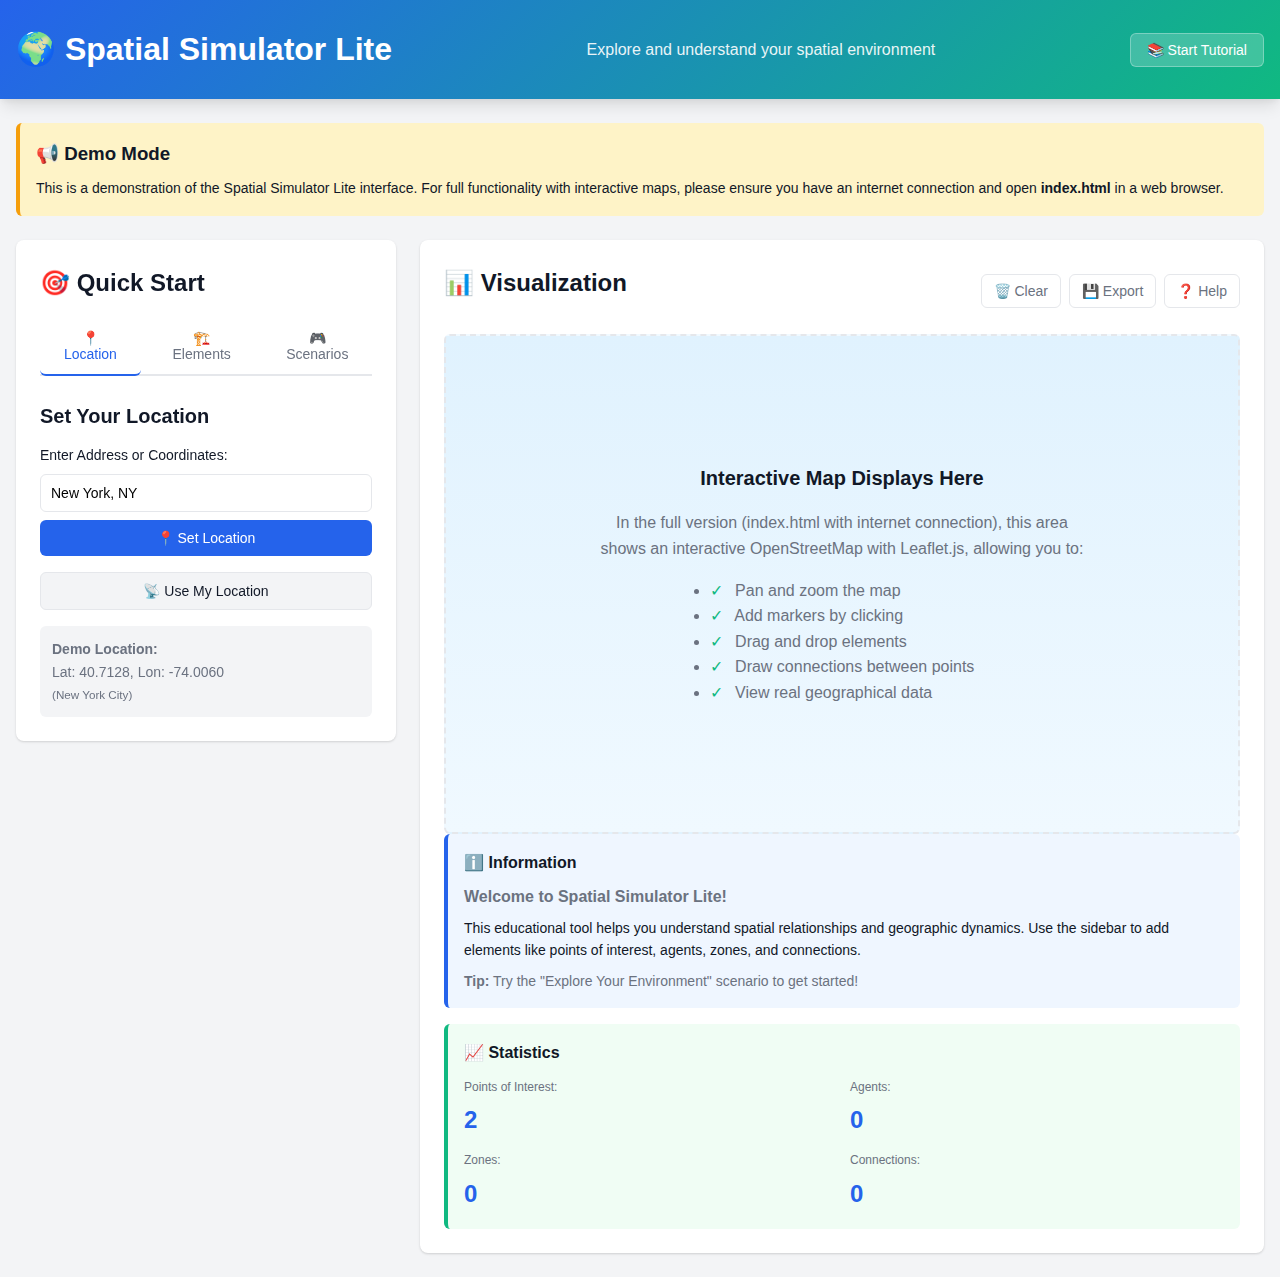
<file: demo.html>
<!DOCTYPE html>
<html lang="en">
<head>
    <meta charset="UTF-8">
    <meta name="viewport" content="width=device-width, initial-scale=1.0">
    <title>Spatial Simulator Lite - Demo</title>
    <link rel="stylesheet" href="styles.css">
    <style>
        /* Demo-specific styles */
        .demo-map {
            width: 100%;
            height: 500px;
            background: linear-gradient(to bottom, #e0f2fe 0%, #f0f9ff 100%);
            border: 2px dashed var(--border-color);
            border-radius: 0.375rem;
            display: flex;
            align-items: center;
            justify-content: center;
            color: var(--text-secondary);
            font-size: 1rem;
            text-align: center;
            padding: 2rem;
        }
        
        .demo-notice {
            background-color: #fef3c7;
            border-left: 4px solid #f59e0b;
            padding: 1rem;
            margin-bottom: 1rem;
            border-radius: 0.375rem;
        }
        
        .feature-check {
            color: var(--secondary-color);
            margin-right: 0.5rem;
        }
    </style>
</head>
<body>
    <!-- Header -->
    <header>
        <div class="container">
            <h1>🌍 Spatial Simulator Lite</h1>
            <p class="subtitle">Explore and understand your spatial environment</p>
            <button id="tutorial-btn" class="btn-tutorial">📚 Start Tutorial</button>
        </div>
    </header>

    <!-- Demo Notice -->
    <div class="container" style="margin-top: 1.5rem;">
        <div class="demo-notice">
            <h3 style="margin: 0 0 0.5rem 0;">📢 Demo Mode</h3>
            <p style="margin: 0; font-size: 0.875rem;">
                This is a demonstration of the Spatial Simulator Lite interface. 
                For full functionality with interactive maps, please ensure you have an internet connection 
                and open <strong>index.html</strong> in a web browser.
            </p>
        </div>
    </div>

    <!-- Main Container -->
    <div class="container main-content">
        
        <!-- Sidebar Panel -->
        <aside class="sidebar">
            <div class="panel">
                <h2>🎯 Quick Start</h2>
                <div class="tabs">
                    <button class="tab-btn active" data-tab="location">📍 Location</button>
                    <button class="tab-btn" data-tab="elements">🏗️ Elements</button>
                    <button class="tab-btn" data-tab="scenarios">🎮 Scenarios</button>
                </div>

                <!-- Location Tab -->
                <div id="location-tab" class="tab-content active">
                    <h3>Set Your Location</h3>
                    <div class="form-group">
                        <label for="user-location">Enter Address or Coordinates:</label>
                        <input type="text" id="user-location" placeholder="e.g., New York, NY" class="input-field" value="New York, NY">
                        <button class="btn-primary">📍 Set Location</button>
                    </div>
                    <div class="form-group">
                        <button class="btn-secondary">📡 Use My Location</button>
                    </div>
                    <div class="info-box">
                        <strong>Demo Location:</strong><br>
                        Lat: 40.7128, Lon: -74.0060<br>
                        <small>(New York City)</small>
                    </div>
                </div>

                <!-- Elements Tab -->
                <div id="elements-tab" class="tab-content">
                    <h3>Manage Elements</h3>
                    
                    <div class="element-section">
                        <h4>🏪 Points of Interest</h4>
                        <select class="input-field">
                            <option value="school">🏫 School</option>
                            <option value="hospital">🏥 Hospital</option>
                            <option value="park">🌳 Park</option>
                            <option value="store">🏪 Store</option>
                            <option value="restaurant">🍽️ Restaurant</option>
                        </select>
                        <input type="text" placeholder="Name" class="input-field">
                        <button class="btn-primary">➕ Add POI</button>
                        <div class="element-list">
                            <div class="element-item">
                                <div class="element-item-info">
                                    <div class="element-item-name">Central Park</div>
                                    <div class="element-item-type">Park</div>
                                </div>
                                <button class="btn-remove">×</button>
                            </div>
                            <div class="element-item">
                                <div class="element-item-info">
                                    <div class="element-item-name">City Hospital</div>
                                    <div class="element-item-type">Hospital</div>
                                </div>
                                <button class="btn-remove">×</button>
                            </div>
                        </div>
                    </div>

                    <div class="element-section">
                        <h4>👤 Agents (People)</h4>
                        <input type="text" placeholder="Agent name" class="input-field">
                        <select class="input-field">
                            <option value="resident">🏠 Resident</option>
                            <option value="worker">💼 Worker</option>
                            <option value="student">🎓 Student</option>
                            <option value="visitor">🚶 Visitor</option>
                        </select>
                        <button class="btn-primary">➕ Add Agent</button>
                    </div>

                    <div class="element-section">
                        <h4>🗺️ Zones</h4>
                        <select class="input-field">
                            <option value="residential">🏘️ Residential</option>
                            <option value="commercial">🏢 Commercial</option>
                            <option value="industrial">🏭 Industrial</option>
                            <option value="recreational">🎪 Recreational</option>
                        </select>
                        <input type="text" placeholder="Zone name" class="input-field">
                        <button class="btn-primary">➕ Add Zone</button>
                    </div>

                    <div class="element-section">
                        <h4>🛣️ Connections</h4>
                        <select class="input-field">
                            <option value="road">🚗 Road</option>
                            <option value="bus">🚌 Bus Route</option>
                            <option value="train">🚆 Train</option>
                            <option value="bike">🚴 Bike Path</option>
                            <option value="walk">🚶 Walking Path</option>
                        </select>
                        <button class="btn-primary">➕ Add Connection</button>
                    </div>
                </div>

                <!-- Scenarios Tab -->
                <div id="scenarios-tab" class="tab-content">
                    <h3>Learning Scenarios</h3>
                    
                    <div class="scenario-card">
                        <h4>🔍 Explore Your Environment</h4>
                        <p>Discover the key features of your immediate surroundings.</p>
                        <button class="btn-scenario">Start Scenario</button>
                    </div>

                    <div class="scenario-card">
                        <h4>🚌 Transportation Impact</h4>
                        <p>See how changes in transportation affect accessibility.</p>
                        <button class="btn-scenario">Start Scenario</button>
                    </div>

                    <div class="scenario-card">
                        <h4>🏘️ Urban Planning</h4>
                        <p>Design and analyze different urban layouts.</p>
                        <button class="btn-scenario">Start Scenario</button>
                    </div>

                    <div class="scenario-card">
                        <h4>📊 Distance Analysis</h4>
                        <p>Calculate and visualize distances between points.</p>
                        <button class="btn-scenario">Start Scenario</button>
                    </div>
                </div>
            </div>
        </aside>

        <!-- Main Visualization Area -->
        <main class="visualization-area">
            <div class="panel">
                <div class="viz-header">
                    <h2>📊 Visualization</h2>
                    <div class="viz-controls">
                        <button class="btn-icon" title="Clear Map">🗑️ Clear</button>
                        <button class="btn-icon" title="Export Data">💾 Export</button>
                        <button class="btn-icon" title="Help">❓ Help</button>
                    </div>
                </div>
                
                <!-- Demo Map Placeholder -->
                <div class="demo-map">
                    <div>
                        <h3 style="margin-top: 0;">Interactive Map Displays Here</h3>
                        <p style="max-width: 500px; margin: 1rem auto;">
                            In the full version (index.html with internet connection), 
                            this area shows an interactive OpenStreetMap with Leaflet.js, 
                            allowing you to:
                        </p>
                        <ul style="text-align: left; display: inline-block;">
                            <li><span class="feature-check">✓</span> Pan and zoom the map</li>
                            <li><span class="feature-check">✓</span> Add markers by clicking</li>
                            <li><span class="feature-check">✓</span> Drag and drop elements</li>
                            <li><span class="feature-check">✓</span> Draw connections between points</li>
                            <li><span class="feature-check">✓</span> View real geographical data</li>
                        </ul>
                    </div>
                </div>

                <!-- Info Panel -->
                <div class="info-panel">
                    <h3>ℹ️ Information</h3>
                    <div>
                        <h4 style="margin: 0 0 0.5rem 0;">Welcome to Spatial Simulator Lite!</h4>
                        <p style="margin: 0; font-size: 0.875rem;">
                            This educational tool helps you understand spatial relationships and geographic dynamics. 
                            Use the sidebar to add elements like points of interest, agents, zones, and connections.
                        </p>
                        <p style="margin: 0.5rem 0 0 0; font-size: 0.875rem; color: var(--text-secondary);">
                            <strong>Tip:</strong> Try the "Explore Your Environment" scenario to get started!
                        </p>
                    </div>
                </div>

                <!-- Statistics Panel -->
                <div class="stats-panel">
                    <h3>📈 Statistics</h3>
                    <div class="stats-grid">
                        <div class="stat-item">
                            <span class="stat-label">Points of Interest:</span>
                            <span class="stat-value">2</span>
                        </div>
                        <div class="stat-item">
                            <span class="stat-label">Agents:</span>
                            <span class="stat-value">0</span>
                        </div>
                        <div class="stat-item">
                            <span class="stat-label">Zones:</span>
                            <span class="stat-value">0</span>
                        </div>
                        <div class="stat-item">
                            <span class="stat-label">Connections:</span>
                            <span class="stat-value">0</span>
                        </div>
                    </div>
                </div>
            </div>
        </main>
    </div>

    <!-- Tutorial Modal -->
    <div id="tutorial-modal" class="modal">
        <div class="modal-content">
            <span class="close-modal">&times;</span>
            <div id="tutorial-content">
                <h2>Welcome to Spatial Simulator Lite! 🌍</h2>
                <p>This tool helps you understand spatial relationships and geographic dynamics in your environment.</p>
                <h4>What you'll learn:</h4>
                <ul>
                    <li>How to map your environment</li>
                    <li>Understanding spatial relationships</li>
                    <li>Analyzing distances and accessibility</li>
                    <li>Impact of urban planning decisions</li>
                </ul>
            </div>
            <div class="tutorial-navigation">
                <button class="btn-secondary" disabled>← Previous</button>
                <span>Step 1 of 6</span>
                <button class="btn-primary">Next →</button>
            </div>
        </div>
    </div>

    <script>
        // Simple demo JavaScript for tab switching and modal
        document.addEventListener('DOMContentLoaded', function() {
            // Tab switching
            document.querySelectorAll('.tab-btn').forEach(btn => {
                btn.addEventListener('click', () => {
                    const tabName = btn.dataset.tab;
                    
                    // Update buttons
                    document.querySelectorAll('.tab-btn').forEach(b => {
                        b.classList.toggle('active', b.dataset.tab === tabName);
                    });
                    
                    // Update content
                    document.querySelectorAll('.tab-content').forEach(content => {
                        content.classList.toggle('active', content.id === `${tabName}-tab`);
                    });
                });
            });
            
            // Tutorial modal
            const modal = document.getElementById('tutorial-modal');
            document.getElementById('tutorial-btn').addEventListener('click', () => {
                modal.classList.add('active');
            });
            
            document.querySelector('.close-modal').addEventListener('click', () => {
                modal.classList.remove('active');
            });
            
            modal.addEventListener('click', (e) => {
                if (e.target === modal) {
                    modal.classList.remove('active');
                }
            });
        });
    </script>
</body>
</html>
</file>
<file: styles.css>
/* 
 * Spatial Simulator Lite - Styles
 * Educational spatial analysis tool
 */

/* CSS Variables for theming */
:root {
    --primary-color: #2563eb;
    --secondary-color: #10b981;
    --accent-color: #f59e0b;
    --danger-color: #ef4444;
    --bg-primary: #ffffff;
    --bg-secondary: #f3f4f6;
    --bg-dark: #1f2937;
    --text-primary: #111827;
    --text-secondary: #6b7280;
    --border-color: #e5e7eb;
    --shadow: 0 1px 3px 0 rgba(0, 0, 0, 0.1), 0 1px 2px 0 rgba(0, 0, 0, 0.06);
    --shadow-lg: 0 10px 15px -3px rgba(0, 0, 0, 0.1), 0 4px 6px -2px rgba(0, 0, 0, 0.05);
}

/* Reset and Base Styles */
* {
    margin: 0;
    padding: 0;
    box-sizing: border-box;
}

body {
    font-family: -apple-system, BlinkMacSystemFont, 'Segoe UI', Roboto, 'Helvetica Neue', Arial, sans-serif;
    background-color: var(--bg-secondary);
    color: var(--text-primary);
    line-height: 1.6;
}

/* Header */
header {
    background: linear-gradient(135deg, var(--primary-color), var(--secondary-color));
    color: white;
    padding: 1.5rem 0;
    box-shadow: var(--shadow-lg);
}

header .container {
    max-width: 1400px;
    margin: 0 auto;
    padding: 0 1rem;
    display: flex;
    justify-content: space-between;
    align-items: center;
    flex-wrap: wrap;
}

header h1 {
    font-size: 2rem;
    font-weight: 700;
    margin: 0;
}

.subtitle {
    font-size: 1rem;
    opacity: 0.9;
    margin: 0.25rem 0;
}

/* Container */
.container {
    max-width: 1400px;
    margin: 0 auto;
    padding: 0 1rem;
}

.main-content {
    display: grid;
    grid-template-columns: 380px 1fr;
    gap: 1.5rem;
    margin-top: 1.5rem;
    margin-bottom: 1.5rem;
}

/* Panels */
.panel {
    background: var(--bg-primary);
    border-radius: 0.5rem;
    padding: 1.5rem;
    box-shadow: var(--shadow);
}

.panel h2 {
    font-size: 1.5rem;
    margin-bottom: 1rem;
    color: var(--text-primary);
}

.panel h3 {
    font-size: 1.25rem;
    margin-bottom: 0.75rem;
    color: var(--text-primary);
}

.panel h4 {
    font-size: 1rem;
    margin-bottom: 0.5rem;
    color: var(--text-secondary);
}

/* Sidebar */
.sidebar {
    height: fit-content;
    position: sticky;
    top: 1.5rem;
}

/* Tabs */
.tabs {
    display: flex;
    gap: 0.5rem;
    margin-bottom: 1.5rem;
    border-bottom: 2px solid var(--border-color);
}

.tab-btn {
    background: none;
    border: none;
    padding: 0.75rem 1rem;
    cursor: pointer;
    font-size: 0.875rem;
    font-weight: 500;
    color: var(--text-secondary);
    border-bottom: 2px solid transparent;
    margin-bottom: -2px;
    transition: all 0.2s;
}

.tab-btn:hover {
    color: var(--primary-color);
}

.tab-btn.active {
    color: var(--primary-color);
    border-bottom-color: var(--primary-color);
}

.tab-content {
    display: none;
}

.tab-content.active {
    display: block;
}

/* Form Elements */
.form-group {
    margin-bottom: 1rem;
}

label {
    display: block;
    margin-bottom: 0.5rem;
    font-weight: 500;
    font-size: 0.875rem;
    color: var(--text-primary);
}

.input-field {
    width: 100%;
    padding: 0.625rem;
    border: 1px solid var(--border-color);
    border-radius: 0.375rem;
    font-size: 0.875rem;
    transition: all 0.2s;
    margin-bottom: 0.5rem;
}

.input-field:focus {
    outline: none;
    border-color: var(--primary-color);
    box-shadow: 0 0 0 3px rgba(37, 99, 235, 0.1);
}

/* Buttons */
button {
    font-family: inherit;
    cursor: pointer;
    transition: all 0.2s;
    border: none;
    border-radius: 0.375rem;
    font-weight: 500;
}

.btn-primary {
    background-color: var(--primary-color);
    color: white;
    padding: 0.625rem 1rem;
    width: 100%;
    font-size: 0.875rem;
}

.btn-primary:hover {
    background-color: #1d4ed8;
    transform: translateY(-1px);
    box-shadow: var(--shadow);
}

.btn-secondary {
    background-color: var(--bg-secondary);
    color: var(--text-primary);
    padding: 0.625rem 1rem;
    width: 100%;
    border: 1px solid var(--border-color);
    font-size: 0.875rem;
}

.btn-secondary:hover {
    background-color: #e5e7eb;
}

.btn-tutorial {
    background-color: rgba(255, 255, 255, 0.2);
    color: white;
    padding: 0.5rem 1rem;
    border: 1px solid rgba(255, 255, 255, 0.3);
    font-size: 0.875rem;
}

.btn-tutorial:hover {
    background-color: rgba(255, 255, 255, 0.3);
}

.btn-icon {
    background-color: transparent;
    color: var(--text-secondary);
    padding: 0.5rem 0.75rem;
    font-size: 0.875rem;
    border: 1px solid var(--border-color);
}

.btn-icon:hover {
    background-color: var(--bg-secondary);
    color: var(--text-primary);
}

.btn-scenario {
    background-color: var(--secondary-color);
    color: white;
    padding: 0.5rem 1rem;
    width: 100%;
    font-size: 0.875rem;
    margin-top: 0.5rem;
}

.btn-scenario:hover {
    background-color: #059669;
}

/* Element Sections */
.element-section {
    margin-bottom: 1.5rem;
    padding-bottom: 1.5rem;
    border-bottom: 1px solid var(--border-color);
}

.element-section:last-child {
    border-bottom: none;
    margin-bottom: 0;
    padding-bottom: 0;
}

.element-list {
    margin-top: 0.75rem;
    max-height: 150px;
    overflow-y: auto;
}

.element-item {
    display: flex;
    justify-content: space-between;
    align-items: center;
    padding: 0.5rem;
    background-color: var(--bg-secondary);
    border-radius: 0.25rem;
    margin-bottom: 0.5rem;
    font-size: 0.875rem;
}

.element-item-info {
    flex: 1;
}

.element-item-name {
    font-weight: 500;
}

.element-item-type {
    color: var(--text-secondary);
    font-size: 0.75rem;
}

.btn-remove {
    background-color: var(--danger-color);
    color: white;
    padding: 0.25rem 0.5rem;
    font-size: 0.75rem;
    border-radius: 0.25rem;
}

.btn-remove:hover {
    background-color: #dc2626;
}

/* Scenario Cards */
.scenario-card {
    background-color: var(--bg-secondary);
    padding: 1rem;
    border-radius: 0.375rem;
    margin-bottom: 1rem;
}

.scenario-card h4 {
    margin-bottom: 0.5rem;
    color: var(--text-primary);
}

.scenario-card p {
    font-size: 0.875rem;
    color: var(--text-secondary);
    margin-bottom: 0.5rem;
}

/* Visualization Area */
.visualization-area {
    min-height: calc(100vh - 200px);
}

.viz-header {
    display: flex;
    justify-content: space-between;
    align-items: center;
    margin-bottom: 1rem;
}

.viz-controls {
    display: flex;
    gap: 0.5rem;
}

/* Map Container */
.map-container {
    height: 500px;
    border-radius: 0.375rem;
    overflow: hidden;
    margin-bottom: 1rem;
    box-shadow: var(--shadow);
}

/* Info Box */
.info-box {
    background-color: var(--bg-secondary);
    padding: 0.75rem;
    border-radius: 0.375rem;
    margin-top: 0.5rem;
    font-size: 0.875rem;
    color: var(--text-secondary);
}

/* Info Panel */
.info-panel {
    background-color: #eff6ff;
    border-left: 4px solid var(--primary-color);
    padding: 1rem;
    border-radius: 0.375rem;
    margin-bottom: 1rem;
}

.info-panel h3 {
    font-size: 1rem;
    margin-bottom: 0.5rem;
}

#info-content {
    font-size: 0.875rem;
    color: var(--text-secondary);
}

/* Statistics Panel */
.stats-panel {
    background-color: #f0fdf4;
    border-left: 4px solid var(--secondary-color);
    padding: 1rem;
    border-radius: 0.375rem;
}

.stats-panel h3 {
    font-size: 1rem;
    margin-bottom: 0.75rem;
}

.stats-grid {
    display: grid;
    grid-template-columns: repeat(2, 1fr);
    gap: 0.75rem;
}

.stat-item {
    display: flex;
    flex-direction: column;
}

.stat-label {
    font-size: 0.75rem;
    color: var(--text-secondary);
    margin-bottom: 0.25rem;
}

.stat-value {
    font-size: 1.5rem;
    font-weight: 700;
    color: var(--primary-color);
}

/* Modal */
.modal {
    display: none;
    position: fixed;
    z-index: 1000;
    left: 0;
    top: 0;
    width: 100%;
    height: 100%;
    overflow: auto;
    background-color: rgba(0, 0, 0, 0.5);
    backdrop-filter: blur(4px);
}

.modal.active {
    display: flex;
    align-items: center;
    justify-content: center;
}

.modal-content {
    background-color: var(--bg-primary);
    margin: auto;
    padding: 2rem;
    border-radius: 0.5rem;
    max-width: 600px;
    width: 90%;
    max-height: 80vh;
    overflow-y: auto;
    box-shadow: var(--shadow-lg);
    animation: slideIn 0.3s ease-out;
}

@keyframes slideIn {
    from {
        transform: translateY(-50px);
        opacity: 0;
    }
    to {
        transform: translateY(0);
        opacity: 1;
    }
}

.close-modal {
    color: var(--text-secondary);
    float: right;
    font-size: 2rem;
    font-weight: bold;
    cursor: pointer;
    line-height: 1;
}

.close-modal:hover {
    color: var(--text-primary);
}

.tutorial-navigation {
    display: flex;
    justify-content: space-between;
    align-items: center;
    margin-top: 1.5rem;
    padding-top: 1.5rem;
    border-top: 1px solid var(--border-color);
}

#tutorial-progress {
    font-size: 0.875rem;
    color: var(--text-secondary);
}

/* Leaflet Customization */
.leaflet-popup-content-wrapper {
    border-radius: 0.375rem;
}

.leaflet-popup-content {
    margin: 0.75rem;
    font-size: 0.875rem;
}

/* Responsive Design */
@media (max-width: 1024px) {
    .main-content {
        grid-template-columns: 1fr;
    }

    .sidebar {
        position: static;
    }

    header h1 {
        font-size: 1.5rem;
    }

    .stats-grid {
        grid-template-columns: repeat(2, 1fr);
    }
}

@media (max-width: 640px) {
    .tabs {
        flex-wrap: wrap;
    }

    .tab-btn {
        font-size: 0.75rem;
        padding: 0.5rem 0.75rem;
    }

    .stats-grid {
        grid-template-columns: 1fr;
    }

    .viz-controls {
        flex-wrap: wrap;
    }
}

/* Utility Classes */
.mt-1 { margin-top: 0.5rem; }
.mt-2 { margin-top: 1rem; }
.mb-1 { margin-bottom: 0.5rem; }
.mb-2 { margin-bottom: 1rem; }

.text-center { text-align: center; }
.text-small { font-size: 0.875rem; }
.text-muted { color: var(--text-secondary); }

.hidden { display: none; }
</file>
